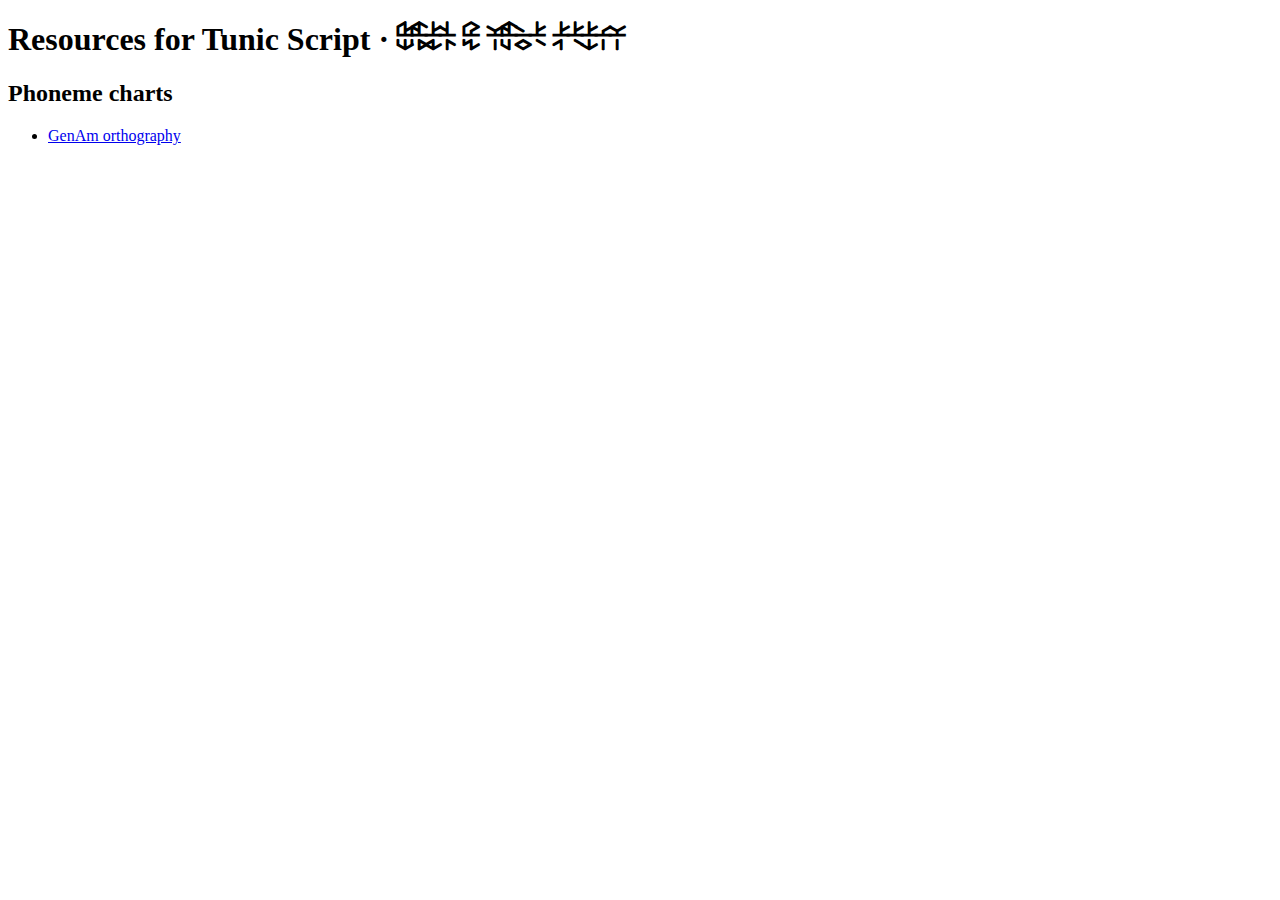
<file: index.html>
<!DOCTYPE html>
<html lang="en">

<head>
  <meta charset="utf-8">
  <title>Resources for Tunic Script</title>
  <link rel="stylesheet" href="index.css">
</head>

<body>

  <h1>Resources for Tunic Script · <span lang="en-Zzzz-US" class="tunc">󱲳󱳾󱳖󱳷󱲻󱳸󱳖 󱲹󱳷 󱲵󱲶󱳯󱳌󱳸󱳃 󱲻󱳃󱲳󱳸󱲱󱲵</span></h1>

  <h2>Phoneme charts</h2>

  <ul>
    <li><a href="phoneme_chart/GenAm.html">GenAm orthography</a></li>
  </ul>

</body>

</html>
</file>
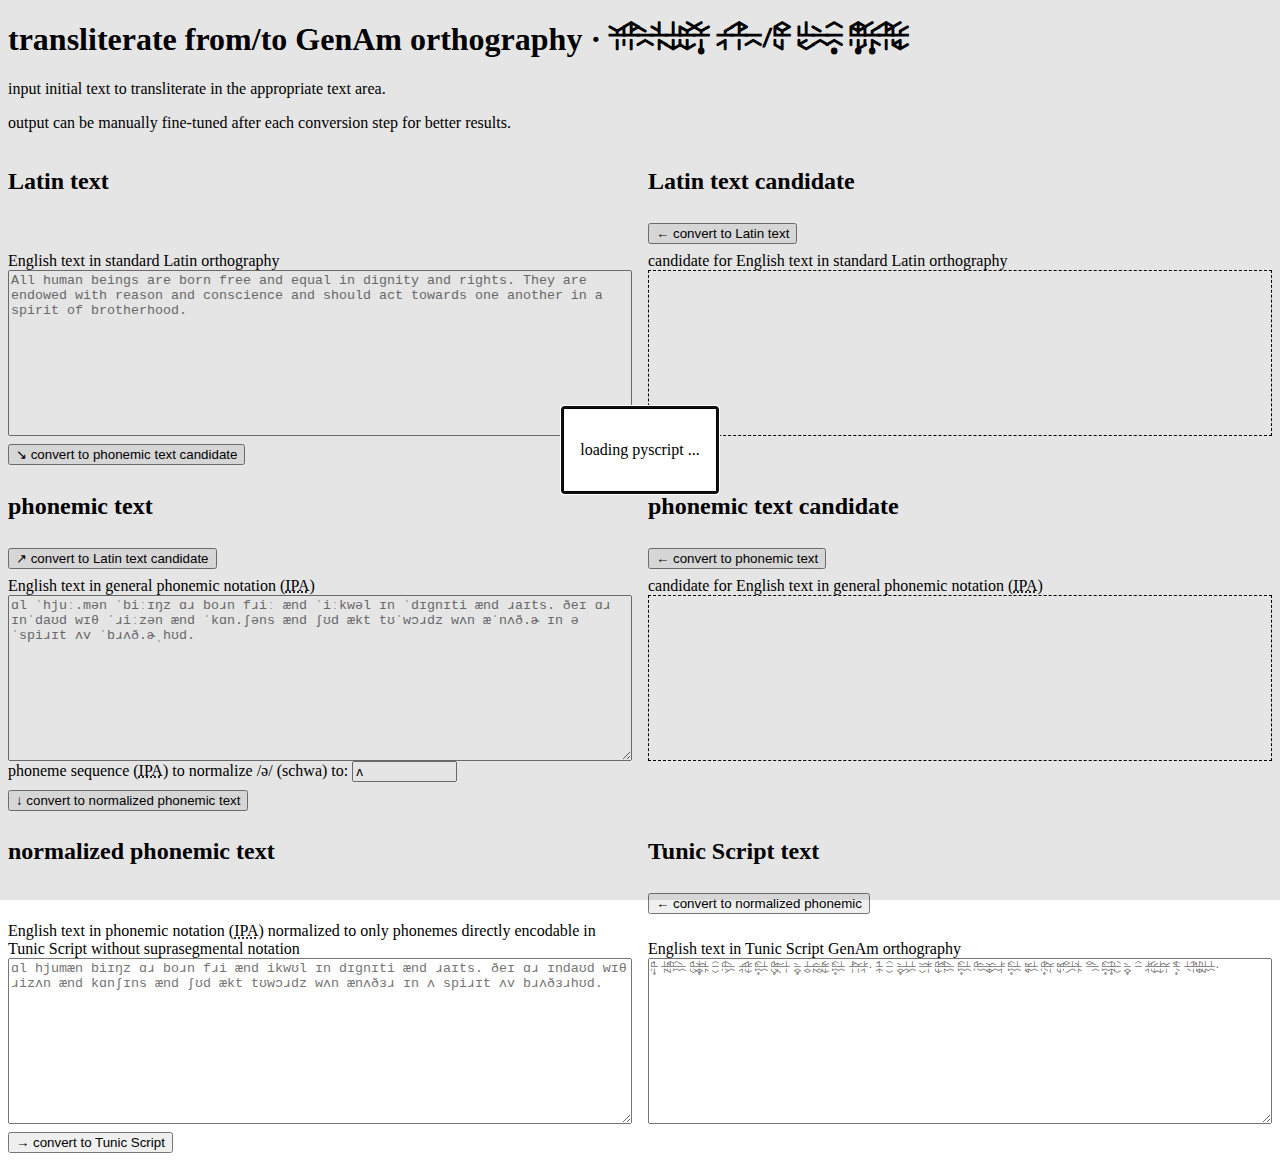
<file: transliterate/GenAm/index.html>
<!DOCTYPE html>
<html lang="en">

<head>
  <meta charset="utf-8">
  <title>transliterate from/to GenAm orthography</title>

  <link rel="stylesheet" href="index.css">

  <link rel="stylesheet" href="https://pyscript.net/releases/2024.11.1/core.css">
  <script type="module" src="https://pyscript.net/releases/2024.11.1/core.js"></script>

  <script type="module" src="loading.js"></script>
  <script type="py" src="pyscript.py" config="pyscript.json"></script>
</head>

<body>

  <dialog id="loading">
    <p id="loading-pyscript" hidden="">loading pyscript ...</p>
    <p id="loading-setup" hidden="">setting up ...</p>
  </dialog>

  <h1>transliterate from/to GenAm orthography · <span lang="en-Zzzz-US" class="tunc">󱲵󱲳󱳧󱳌󱳖󱲲󱳸󱲵󱳽󱲵󱳢̥ 󱲹󱲳󱳣󱳈/󱲵󱳯 󱲪󱳼󱳌󱳈󱳣̥ 󱲷󱳷̥󱳑󱳦̥󱲳󱳣󱲹󱳾</span></h1>

  <p>input initial text to transliterate in the appropriate text area.</p>

  <p>output can be manually fine-tuned after each conversion step for better results.</p>

  <div class="converters">

    <div>

      <h2 class="converter-heading">Latin text</h2>

      <label class="converter-description" for="text-latn">
        English text in standard Latin orthography
      </label>

      <textarea id="text-latn" class="converter-input" lang="en-US" wrap="soft" placeholder="All human beings are born free and equal in dignity and rights. They are endowed with reason and conscience and should act towards one another in a spirit of brotherhood."></textarea>

      <button id="text-latn-to-text-phon-candidate" class="converter-next" type="button">
        <span role="img" aria-hidden="true">↘</span>
        convert to phonemic text candidate
      </button>

    </div>

    <div>

      <h2 class="converter-heading">Latin text candidate</h2>

      <button id="text-latn-cadidates-to-text-latn" class="converter-prev" type="button">
        <span role="img" aria-hidden="true">←</span>
        convert to Latin text
      </button>

      <p class="converter-description">
        candidate for English text in standard Latin orthography
      </p>

      <div id="text-latn-candidate" class="converter-input candidate" lang="en-US-fonipa"></div>

    </div>

    <div>

      <h2 class="converter-heading">phonemic text</h2>

      <button id="text-phon-to-text-latn-candidate" class="converter-prev" type="button">
        <span role="img" aria-hidden="true">↗</span>
        convert to Latin text candidate
      </button>

      <label class="converter-description" for="text-phon">
        English text in general phonemic notation (<abbr title="International Phonetic Alphabet">IPA</abbr>)
      </label>

      <textarea id="text-phon" class="converter-input" lang="en-US-fonipa" wrap="soft" placeholder="ɑl ˈhjuː.mən ˈbiːɪŋz ɑɹ boɹn fɹiː ænd ˈiːkwəl ɪn ˈdɪɡnɪti ænd ɹaɪts. ðeɪ ɑɹ ɪnˈdaʊd wɪθ ˈɹiːzən ænd ˈkɑn.ʃəns ænd ʃʊd ækt tʊˈwɔɹdz wʌn æˈnʌð.ɚ ɪn ə ˈspiɹɪt ʌv ˈbɹʌð.ɚˌhʊd."></textarea>

      <div class="converter-secondary-input">

        <label for="text-phon-schwa">
          phoneme sequence (<abbr title="International Phonetic Alphabet">IPA</abbr>) to normalize <span lang="en-US-fonipa">/ə/</span> (schwa) to:
        </label>

        <input id="text-phon-schwa" lang="en-US-fonipa" type="text" value="ʌ" size="10" placeholder="ʌ">

      </div>

      <button id="text-phon-to-text-phon-normalized" class="converter-next" type="button">
        <span role="img" aria-hidden="true">↓</span>
        convert to normalized phonemic text
      </button>

    </div>

    <div>

      <h2 class="converter-heading">phonemic text candidate</h2>

      <button id="text-phon-cadidates-to-text-phon" class="converter-prev" type="button">
        <span role="img" aria-hidden="true">←</span>
        convert to phonemic text
      </button>

      <p class="converter-description">
        candidate for English text in general phonemic notation (<abbr title="International Phonetic Alphabet">IPA</abbr>)
      </p>

      <div id="text-phon-candidate" class="converter-input candidate" lang="en-US-fonipa"></div>

    </div>

    <div>

      <h2 class="converter-heading">normalized phonemic text</h2>

      <label class="converter-description" for="text-phon-normalized">
        English text in phonemic notation (<abbr title="International Phonetic Alphabet">IPA</abbr>) normalized to only phonemes directly encodable in Tunic Script without suprasegmental notation
      </label>

      <textarea id="text-phon-normalized" class="converter-input" lang="en-US-fonipa" wrap="soft" placeholder="ɑl hjumæn biɪŋz ɑɹ boɹn fɹi ænd ikwʊl ɪn dɪɡnɪti ænd ɹaɪts. ðeɪ ɑɹ ɪndaʊd wɪθ ɹizʌn ænd kɑnʃɪns ænd ʃʊd ækt tʊwɔɹdz wʌn ænʌðɜɹ ɪn ʌ spiɹɪt ʌv bɹʌðɜɹhʊd."></textarea>

      <button id="text-phon-normalized-to-text-tunc" class="converter-next" type="button">
        <span role="img" aria-hidden="true">→</span>
        convert to Tunic Script
      </button>

    </div>

    <div>

      <h2 class="converter-heading">Tunic Script text</h2>

      <button id="text-tunc-to-text-phon-normalized" class="converter-prev" type="button">
        <span role="img" aria-hidden="true">←</span>
        convert to normalized phonemic
      </button>

      <label class="converter-description" for="text-tunc">
        English text in Tunic Script GenAm orthography
      </label>

      <textarea id="text-tunc" class="converter-input tunc" lang="en-Zzzz-US" wrap="soft" placeholder="󱲲󱳦̥ 󱳒󱲶󱳯󱳈󱳧󱳌 󱳂󱳾󱳟󱳸̥󱳖 󱳻 󱳂󱳷󱳌 󱲹󱲳󱳾 󱳌󱳧̥󱳊 󱳃󱳾̥󱲥󱳬󱲲 󱳌󱳸̥ 󱳊󱳸󱳑󱳌󱳸󱲵󱳾 󱳌󱳧̥󱳊 󱲳󱳡󱲵󱲻. 󱳚󱳢 󱳻 󱳌󱳸̥󱳊󱳰󱳊 󱲥󱳸󱲷 󱲳󱳾󱳖󱳣󱳌 󱳌󱳧̥󱳊 󱳃󱳦󱳌󱳝󱳸󱳌󱲻 󱳌󱳧̥󱳊 󱳝󱳬󱳊 󱳃󱳧̥󱲵 󱲵󱳬󱲥󱳷󱳊󱳖 󱲥󱳣󱳌 󱳌󱳧̥󱳚󱳣̥󱳽 󱳌󱳸̥ 󱳣 󱲻󱲱󱳾󱲳󱳸󱲵 󱳆󱳣̥ 󱳂󱲳󱳣󱳚󱳽󱳒󱳬󱳊."></textarea>

    </div>

  </div>

</body>

</html>
</file>
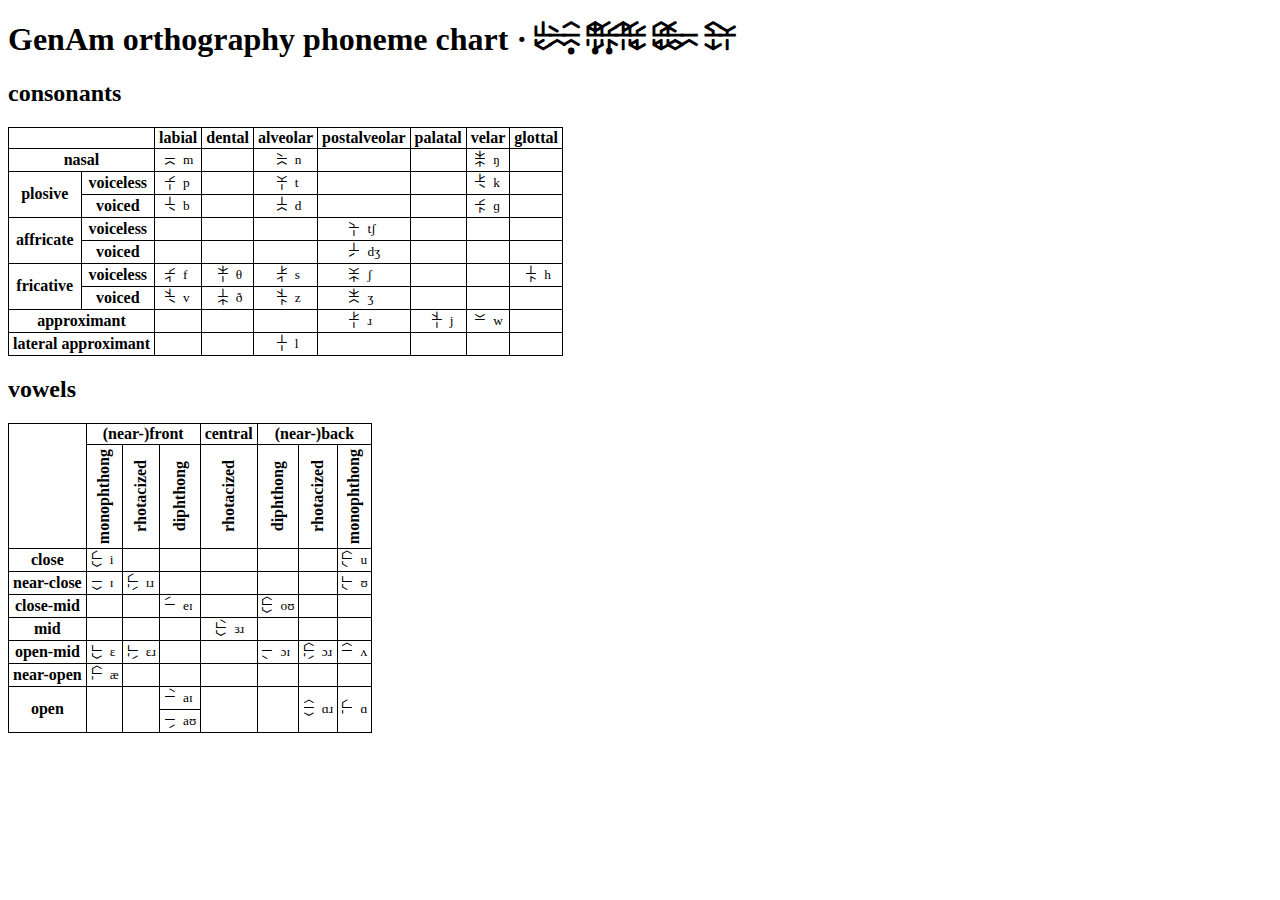
<file: phoneme_chart.html>
<!DOCTYPE html>
<html lang="en">

<head>
  <title>GenAm orthography phoneme chart</title>
  <link rel="stylesheet" href="common.css">
  <link rel="stylesheet" href="phoneme_chart.css">
</head>

<body>

  <h1>GenAm orthography phoneme chart · <span lang="en-Zzzz-US" class="tunc">󱲪󱳼󱳌󱳈󱳣̥ 󱲷󱳷̥󱳑󱳦̥󱲳󱳣󱲹󱳾 󱲹󱳿󱳌󱳾󱳈 󱲴󱳻󱲵</span></h1>

  <h2>consonants</h2>

  <table>
    <tr>
      <th colspan="2"></th>
      <th colspan="2" scope="col">labial</th>
      <th colspan="2" scope="col">dental</th>
      <th colspan="2" scope="col">alveolar</th>
      <th colspan="2" scope="col">postalveolar</th>
      <th colspan="2" scope="col">palatal</th>
      <th colspan="2" scope="col">velar</th>
      <th colspan="2" scope="col">glottal</th>
    </tr>
    <tr>
      <th colspan="2" scope="row">nasal</th>
      <td lang="en-Zzzz-US" class="tunc">󱳈</td>
      <td lang="en-US-fonipa" class="phon">m</td>
      <td colspan="2"></td>
      <td lang="en-Zzzz-US" class="tunc">󱳌</td>
      <td lang="en-US-fonipa" class="phon">n</td>
      <td colspan="2"></td>
      <td colspan="2"></td>
      <td lang="en-Zzzz-US" class="tunc">󱳟</td>
      <td lang="en-US-fonipa" class="phon">ŋ</td>
      <td colspan="2"></td>
    </tr>
    <tr>
      <th rowspan="2" scope="row">plosive</th>
      <th scope="row">voiceless</th>
      <td lang="en-Zzzz-US" class="tunc">󱲱</td>
      <td lang="en-US-fonipa" class="phon">p</td>
      <td colspan="2"></td>
      <td lang="en-Zzzz-US" class="tunc">󱲵</td>
      <td lang="en-US-fonipa" class="phon">t</td>
      <td colspan="2"></td>
      <td colspan="2"></td>
      <td lang="en-Zzzz-US" class="tunc">󱳃</td>
      <td lang="en-US-fonipa" class="phon">k</td>
      <td colspan="2"></td>
    </tr>
    <tr>
      <th scope="row">voiced</th>
      <td lang="en-Zzzz-US" class="tunc">󱳂</td>
      <td lang="en-US-fonipa" class="phon">b</td>
      <td colspan="2"></td>
      <td lang="en-Zzzz-US" class="tunc">󱳊</td>
      <td lang="en-US-fonipa" class="phon">d</td>
      <td colspan="2"></td>
      <td colspan="2"></td>
      <td lang="en-Zzzz-US" class="tunc">󱳑</td>
      <td lang="en-US-fonipa" class="phon">ɡ</td>
      <td colspan="2"></td>
    </tr>
    <tr>
      <th rowspan="2" scope="row">affricate</th>
      <th scope="row">voiceless</th>
      <td colspan="2"></td>
      <td colspan="2"></td>
      <td colspan="2"></td>
      <td lang="en-Zzzz-US" class="tunc">󱲴</td>
      <td lang="en-US-fonipa" class="phon">tʃ</td>
      <td colspan="2"></td>
      <td colspan="2"></td>
      <td colspan="2"></td>
    </tr>
    <tr>
      <th scope="row">voiced</th>
      <td colspan="2"></td>
      <td colspan="2"></td>
      <td colspan="2"></td>
      <td lang="en-Zzzz-US" class="tunc">󱲪</td>
      <td lang="en-US-fonipa" class="phon">dʒ</td>
      <td colspan="2"></td>
      <td colspan="2"></td>
      <td colspan="2"></td>
    </tr>
    <tr>
      <th rowspan="2" scope="row">fricative</th>
      <th scope="row">voiceless</th>
      <td lang="en-Zzzz-US" class="tunc">󱲹</td>
      <td lang="en-US-fonipa" class="phon">f</td>
      <td lang="en-Zzzz-US" class="tunc">󱲷</td>
      <td lang="en-US-fonipa" class="phon">θ</td>
      <td lang="en-Zzzz-US" class="tunc">󱲻</td>
      <td lang="en-US-fonipa" class="phon">s</td>
      <td lang="en-Zzzz-US" class="tunc">󱳝</td>
      <td lang="en-US-fonipa" class="phon">ʃ</td>
      <td colspan="2"></td>
      <td colspan="2"></td>
      <td lang="en-Zzzz-US" class="tunc">󱳒</td>
      <td lang="en-US-fonipa" class="phon">h</td>
    </tr>
    <tr>
      <th scope="row">voiced</th>
      <td lang="en-Zzzz-US" class="tunc">󱳆</td>
      <td lang="en-US-fonipa" class="phon">v</td>
      <td lang="en-Zzzz-US" class="tunc">󱳚</td>
      <td lang="en-US-fonipa" class="phon">ð</td>
      <td lang="en-Zzzz-US" class="tunc">󱳖</td>
      <td lang="en-US-fonipa" class="phon">z</td>
      <td lang="en-Zzzz-US" class="tunc">󱳏</td>
      <td lang="en-US-fonipa" class="phon">ʒ</td>
      <td colspan="2"></td>
      <td colspan="2"></td>
      <td colspan="2"></td>
    </tr>
    <tr>
      <th colspan="2" scope="row">approximant</th>
      <td colspan="2"></td>
      <td colspan="2"></td>
      <td colspan="2"></td>
      <td lang="en-Zzzz-US" class="tunc">󱲳</td>
      <td lang="en-US-fonipa" class="phon">ɹ</td>
      <td lang="en-Zzzz-US" class="tunc">󱲶</td>
      <td lang="en-US-fonipa" class="phon">j</td>
      <td lang="en-Zzzz-US" class="tunc">󱲥</td>
      <td lang="en-US-fonipa" class="phon">w</td>
      <td colspan="2"></td>
    </tr>
    <tr>
      <th colspan="2" scope="row">lateral approximant</th>
      <td colspan="2"></td>
      <td colspan="2"></td>
      <td lang="en-Zzzz-US" class="tunc">󱲲</td>
      <td lang="en-US-fonipa" class="phon">l</td>
      <td colspan="2"></td>
      <td colspan="2"></td>
      <td colspan="2"></td>
      <td colspan="2"></td>
    </tr>
  </table>

  <h2>vowels</h2>

  <table>
    <tr>
      <th rowspan="2"></th>
      <th colspan="6" scope="col">(near-)front</th>
      <th colspan="2" scope="col">central</th>
      <th colspan="6" scope="col">(near-)back</th>
    </tr>
    <tr class="sub">
      <th colspan="2" scope="col">monophthong</th>
      <th colspan="2" scope="col">rhotacized</th>
      <th colspan="2" scope="col">diphthong</th>
      <th colspan="2" scope="col">rhotacized</th>
      <th colspan="2" scope="col">diphthong</th>
      <th colspan="2" scope="col">rhotacized</th>
      <th colspan="2" scope="col">monophthong</th>
    </tr>
    <tr>
      <th scope="row">close</th>
      <td lang="en-Zzzz-US" class="tunc">󱳾</td>
      <td lang="en-US-fonipa" class="phon">i</td>
      <td colspan="2"></td>
      <td colspan="2"></td>
      <td colspan="2"></td>
      <td colspan="2"></td>
      <td colspan="2"></td>
      <td lang="en-Zzzz-US" class="tunc">󱳯</td>
      <td lang="en-US-fonipa" class="phon">u</td>
    </tr>
    <tr>
      <th scope="row">near-close</th>
      <td lang="en-Zzzz-US" class="tunc">󱳸</td>
      <td lang="en-US-fonipa" class="phon">ɪ</td>
      <td lang="en-Zzzz-US" class="tunc">󱳶</td>
      <td lang="en-US-fonipa" class="phon">ɪɹ</td>
      <td colspan="2"></td>
      <td colspan="2"></td>
      <td colspan="2"></td>
      <td colspan="2"></td>
      <td lang="en-Zzzz-US" class="tunc">󱳬</td>
      <td lang="en-US-fonipa" class="phon">ʊ</td>
    </tr>
    <tr>
      <th scope="row">close-mid</th>
      <td colspan="2"></td>
      <td colspan="2"></td>
      <td lang="en-Zzzz-US" class="tunc">󱳢</td>
      <td lang="en-US-fonipa" class="phon">eɪ</td>
      <td colspan="2"></td>
      <td lang="en-Zzzz-US" class="tunc">󱳿</td>
      <td lang="en-US-fonipa" class="phon">oʊ</td>
      <td colspan="2"></td>
      <td colspan="2"></td>
    </tr>
    <tr>
      <th scope="row">mid</th>
      <td colspan="2"></td>
      <td colspan="2"></td>
      <td colspan="2"></td>
      <td lang="en-Zzzz-US" class="tunc">󱳽</td>
      <td lang="en-US-fonipa" class="phon">ɜɹ</td>
      <td colspan="2"></td>
      <td colspan="2"></td>
      <td colspan="2"></td>
    </tr>
    <tr>
      <th scope="row">open-mid</th>
      <td lang="en-Zzzz-US" class="tunc">󱳼</td>
      <td lang="en-US-fonipa" class="phon">ɛ</td>
      <td lang="en-Zzzz-US" class="tunc">󱳴</td>
      <td lang="en-US-fonipa" class="phon">ɛɹ</td>
      <td colspan="2"></td>
      <td colspan="2"></td>
      <td lang="en-Zzzz-US" class="tunc">󱳨</td>
      <td lang="en-US-fonipa" class="phon">ɔɪ</td>
      <td lang="en-Zzzz-US" class="tunc">󱳷</td>
      <td lang="en-US-fonipa" class="phon">ɔɹ</td>
      <td lang="en-Zzzz-US" class="tunc">󱳣</td>
      <td lang="en-US-fonipa" class="phon">ʌ</td>
    </tr>
    <tr>
      <th scope="row">near-open</th>
      <td lang="en-Zzzz-US" class="tunc">󱳧</td>
      <td lang="en-US-fonipa" class="phon">æ</td>
      <td colspan="2"></td>
      <td colspan="2"></td>
      <td colspan="2"></td>
      <td colspan="2"></td>
      <td colspan="2"></td>
      <td colspan="2"></td>
    </tr>
    <tr>
      <th rowspan="2" scope="row">open</th>
      <td rowspan="2" colspan="2"></td>
      <td rowspan="2" colspan="2"></td>
      <td lang="en-Zzzz-US" class="tunc">󱳡</td>
      <td lang="en-US-fonipa" class="phon">aɪ</td>
      <td rowspan="2" colspan="2"></td>
      <td rowspan="2" colspan="2"></td>
      <td lang="en-Zzzz-US" class="tunc" rowspan="2">󱳻</td>
      <td lang="en-US-fonipa" class="phon" rowspan="2">ɑɹ</td>
      <td lang="en-Zzzz-US" class="tunc" rowspan="2">󱳦</td>
      <td lang="en-US-fonipa" class="phon" rowspan="2">ɑ</td>
    </tr>
    <tr>
      <td lang="en-Zzzz-US" class="tunc">󱳰</td>
      <td lang="en-US-fonipa" class="phon">aʊ</td>
    </tr>
  </table>

</body>

</html>
</file>
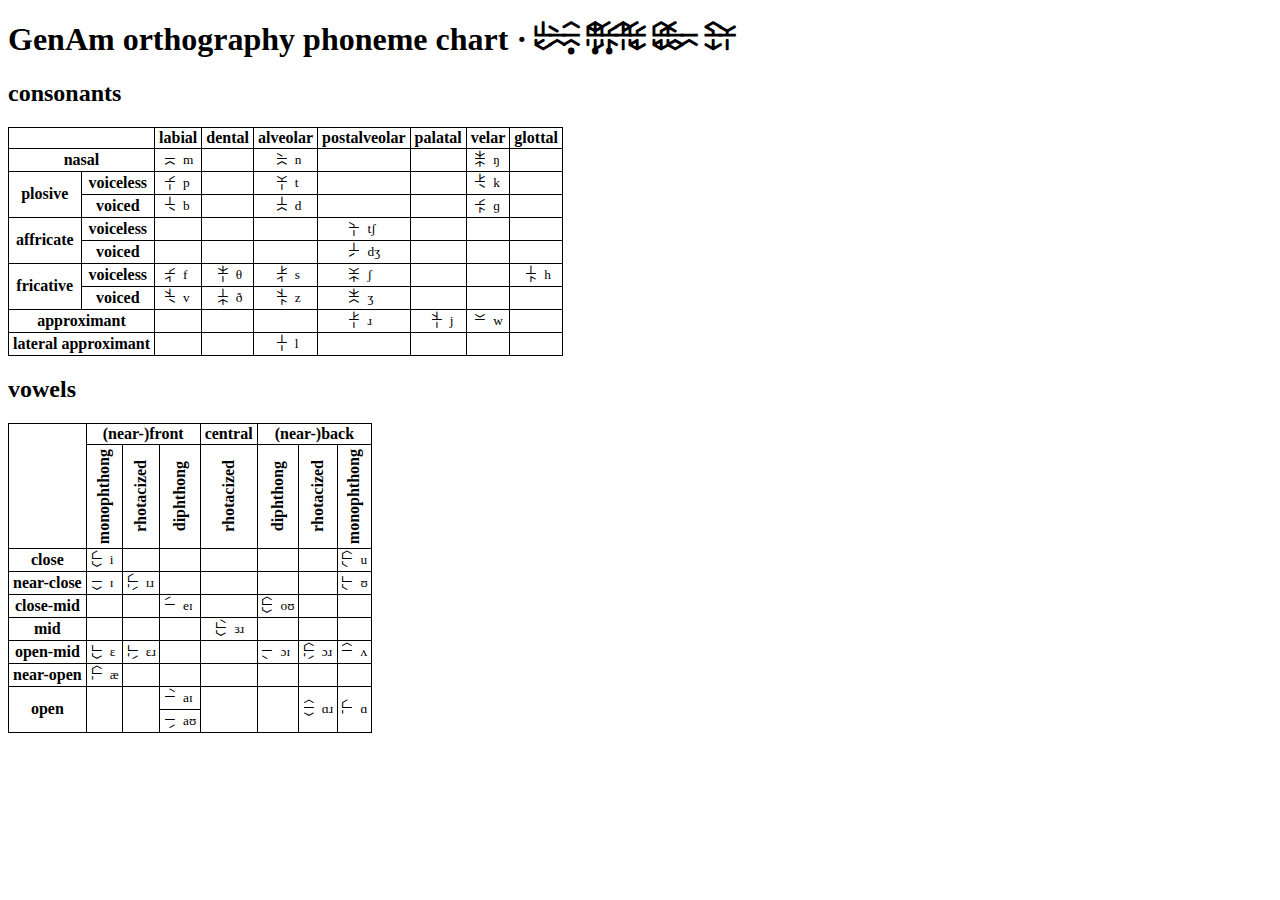
<file: phoneme_chart/GenAm.html>
<!DOCTYPE html>
<html lang="en">

<head>
  <meta charset="utf-8">
  <title>GenAm orthography phoneme chart</title>
  <link rel="stylesheet" href="GenAm.css">
</head>

<body>

  <h1>GenAm orthography phoneme chart · <span lang="en-Zzzz-US" class="tunc">󱲪󱳼󱳌󱳈󱳣̥ 󱲷󱳷̥󱳑󱳦̥󱲳󱳣󱲹󱳾 󱲹󱳿󱳌󱳾󱳈 󱲴󱳻󱲵</span></h1>

  <h2>consonants</h2>

  <table>
    <tr>
      <th colspan="2"></th>
      <th colspan="2" scope="col">labial</th>
      <th colspan="2" scope="col">dental</th>
      <th colspan="2" scope="col">alveolar</th>
      <th colspan="2" scope="col">postalveolar</th>
      <th colspan="2" scope="col">palatal</th>
      <th colspan="2" scope="col">velar</th>
      <th colspan="2" scope="col">glottal</th>
    </tr>
    <tr>
      <th colspan="2" scope="row">nasal</th>
      <td lang="en-Zzzz-US" class="tunc">󱳈</td>
      <td lang="en-US-fonipa" class="phon">m</td>
      <td colspan="2"></td>
      <td lang="en-Zzzz-US" class="tunc">󱳌</td>
      <td lang="en-US-fonipa" class="phon">n</td>
      <td colspan="2"></td>
      <td colspan="2"></td>
      <td lang="en-Zzzz-US" class="tunc">󱳟</td>
      <td lang="en-US-fonipa" class="phon">ŋ</td>
      <td colspan="2"></td>
    </tr>
    <tr>
      <th rowspan="2" scope="row">plosive</th>
      <th scope="row">voiceless</th>
      <td lang="en-Zzzz-US" class="tunc">󱲱</td>
      <td lang="en-US-fonipa" class="phon">p</td>
      <td colspan="2"></td>
      <td lang="en-Zzzz-US" class="tunc">󱲵</td>
      <td lang="en-US-fonipa" class="phon">t</td>
      <td colspan="2"></td>
      <td colspan="2"></td>
      <td lang="en-Zzzz-US" class="tunc">󱳃</td>
      <td lang="en-US-fonipa" class="phon">k</td>
      <td colspan="2"></td>
    </tr>
    <tr>
      <th scope="row">voiced</th>
      <td lang="en-Zzzz-US" class="tunc">󱳂</td>
      <td lang="en-US-fonipa" class="phon">b</td>
      <td colspan="2"></td>
      <td lang="en-Zzzz-US" class="tunc">󱳊</td>
      <td lang="en-US-fonipa" class="phon">d</td>
      <td colspan="2"></td>
      <td colspan="2"></td>
      <td lang="en-Zzzz-US" class="tunc">󱳑</td>
      <td lang="en-US-fonipa" class="phon">ɡ</td>
      <td colspan="2"></td>
    </tr>
    <tr>
      <th rowspan="2" scope="row">affricate</th>
      <th scope="row">voiceless</th>
      <td colspan="2"></td>
      <td colspan="2"></td>
      <td colspan="2"></td>
      <td lang="en-Zzzz-US" class="tunc">󱲴</td>
      <td lang="en-US-fonipa" class="phon">tʃ</td>
      <td colspan="2"></td>
      <td colspan="2"></td>
      <td colspan="2"></td>
    </tr>
    <tr>
      <th scope="row">voiced</th>
      <td colspan="2"></td>
      <td colspan="2"></td>
      <td colspan="2"></td>
      <td lang="en-Zzzz-US" class="tunc">󱲪</td>
      <td lang="en-US-fonipa" class="phon">dʒ</td>
      <td colspan="2"></td>
      <td colspan="2"></td>
      <td colspan="2"></td>
    </tr>
    <tr>
      <th rowspan="2" scope="row">fricative</th>
      <th scope="row">voiceless</th>
      <td lang="en-Zzzz-US" class="tunc">󱲹</td>
      <td lang="en-US-fonipa" class="phon">f</td>
      <td lang="en-Zzzz-US" class="tunc">󱲷</td>
      <td lang="en-US-fonipa" class="phon">θ</td>
      <td lang="en-Zzzz-US" class="tunc">󱲻</td>
      <td lang="en-US-fonipa" class="phon">s</td>
      <td lang="en-Zzzz-US" class="tunc">󱳝</td>
      <td lang="en-US-fonipa" class="phon">ʃ</td>
      <td colspan="2"></td>
      <td colspan="2"></td>
      <td lang="en-Zzzz-US" class="tunc">󱳒</td>
      <td lang="en-US-fonipa" class="phon">h</td>
    </tr>
    <tr>
      <th scope="row">voiced</th>
      <td lang="en-Zzzz-US" class="tunc">󱳆</td>
      <td lang="en-US-fonipa" class="phon">v</td>
      <td lang="en-Zzzz-US" class="tunc">󱳚</td>
      <td lang="en-US-fonipa" class="phon">ð</td>
      <td lang="en-Zzzz-US" class="tunc">󱳖</td>
      <td lang="en-US-fonipa" class="phon">z</td>
      <td lang="en-Zzzz-US" class="tunc">󱳏</td>
      <td lang="en-US-fonipa" class="phon">ʒ</td>
      <td colspan="2"></td>
      <td colspan="2"></td>
      <td colspan="2"></td>
    </tr>
    <tr>
      <th colspan="2" scope="row">approximant</th>
      <td colspan="2"></td>
      <td colspan="2"></td>
      <td colspan="2"></td>
      <td lang="en-Zzzz-US" class="tunc">󱲳</td>
      <td lang="en-US-fonipa" class="phon">ɹ</td>
      <td lang="en-Zzzz-US" class="tunc">󱲶</td>
      <td lang="en-US-fonipa" class="phon">j</td>
      <td lang="en-Zzzz-US" class="tunc">󱲥</td>
      <td lang="en-US-fonipa" class="phon">w</td>
      <td colspan="2"></td>
    </tr>
    <tr>
      <th colspan="2" scope="row">lateral approximant</th>
      <td colspan="2"></td>
      <td colspan="2"></td>
      <td lang="en-Zzzz-US" class="tunc">󱲲</td>
      <td lang="en-US-fonipa" class="phon">l</td>
      <td colspan="2"></td>
      <td colspan="2"></td>
      <td colspan="2"></td>
      <td colspan="2"></td>
    </tr>
  </table>

  <h2>vowels</h2>

  <table>
    <tr>
      <th rowspan="2"></th>
      <th colspan="6" scope="col">(near-)front</th>
      <th colspan="2" scope="col">central</th>
      <th colspan="6" scope="col">(near-)back</th>
    </tr>
    <tr class="sub">
      <th colspan="2" scope="col">monophthong</th>
      <th colspan="2" scope="col">rhotacized</th>
      <th colspan="2" scope="col">diphthong</th>
      <th colspan="2" scope="col">rhotacized</th>
      <th colspan="2" scope="col">diphthong</th>
      <th colspan="2" scope="col">rhotacized</th>
      <th colspan="2" scope="col">monophthong</th>
    </tr>
    <tr>
      <th scope="row">close</th>
      <td lang="en-Zzzz-US" class="tunc">󱳾</td>
      <td lang="en-US-fonipa" class="phon">i</td>
      <td colspan="2"></td>
      <td colspan="2"></td>
      <td colspan="2"></td>
      <td colspan="2"></td>
      <td colspan="2"></td>
      <td lang="en-Zzzz-US" class="tunc">󱳯</td>
      <td lang="en-US-fonipa" class="phon">u</td>
    </tr>
    <tr>
      <th scope="row">near-close</th>
      <td lang="en-Zzzz-US" class="tunc">󱳸</td>
      <td lang="en-US-fonipa" class="phon">ɪ</td>
      <td lang="en-Zzzz-US" class="tunc">󱳶</td>
      <td lang="en-US-fonipa" class="phon">ɪɹ</td>
      <td colspan="2"></td>
      <td colspan="2"></td>
      <td colspan="2"></td>
      <td colspan="2"></td>
      <td lang="en-Zzzz-US" class="tunc">󱳬</td>
      <td lang="en-US-fonipa" class="phon">ʊ</td>
    </tr>
    <tr>
      <th scope="row">close-mid</th>
      <td colspan="2"></td>
      <td colspan="2"></td>
      <td lang="en-Zzzz-US" class="tunc">󱳢</td>
      <td lang="en-US-fonipa" class="phon">eɪ</td>
      <td colspan="2"></td>
      <td lang="en-Zzzz-US" class="tunc">󱳿</td>
      <td lang="en-US-fonipa" class="phon">oʊ</td>
      <td colspan="2"></td>
      <td colspan="2"></td>
    </tr>
    <tr>
      <th scope="row">mid</th>
      <td colspan="2"></td>
      <td colspan="2"></td>
      <td colspan="2"></td>
      <td lang="en-Zzzz-US" class="tunc">󱳽</td>
      <td lang="en-US-fonipa" class="phon">ɜɹ</td>
      <td colspan="2"></td>
      <td colspan="2"></td>
      <td colspan="2"></td>
    </tr>
    <tr>
      <th scope="row">open-mid</th>
      <td lang="en-Zzzz-US" class="tunc">󱳼</td>
      <td lang="en-US-fonipa" class="phon">ɛ</td>
      <td lang="en-Zzzz-US" class="tunc">󱳴</td>
      <td lang="en-US-fonipa" class="phon">ɛɹ</td>
      <td colspan="2"></td>
      <td colspan="2"></td>
      <td lang="en-Zzzz-US" class="tunc">󱳨</td>
      <td lang="en-US-fonipa" class="phon">ɔɪ</td>
      <td lang="en-Zzzz-US" class="tunc">󱳷</td>
      <td lang="en-US-fonipa" class="phon">ɔɹ</td>
      <td lang="en-Zzzz-US" class="tunc">󱳣</td>
      <td lang="en-US-fonipa" class="phon">ʌ</td>
    </tr>
    <tr>
      <th scope="row">near-open</th>
      <td lang="en-Zzzz-US" class="tunc">󱳧</td>
      <td lang="en-US-fonipa" class="phon">æ</td>
      <td colspan="2"></td>
      <td colspan="2"></td>
      <td colspan="2"></td>
      <td colspan="2"></td>
      <td colspan="2"></td>
      <td colspan="2"></td>
    </tr>
    <tr>
      <th rowspan="2" scope="row">open</th>
      <td rowspan="2" colspan="2"></td>
      <td rowspan="2" colspan="2"></td>
      <td lang="en-Zzzz-US" class="tunc">󱳡</td>
      <td lang="en-US-fonipa" class="phon">aɪ</td>
      <td rowspan="2" colspan="2"></td>
      <td rowspan="2" colspan="2"></td>
      <td lang="en-Zzzz-US" class="tunc" rowspan="2">󱳻</td>
      <td lang="en-US-fonipa" class="phon" rowspan="2">ɑɹ</td>
      <td lang="en-Zzzz-US" class="tunc" rowspan="2">󱳦</td>
      <td lang="en-US-fonipa" class="phon" rowspan="2">ɑ</td>
    </tr>
    <tr>
      <td lang="en-Zzzz-US" class="tunc">󱳰</td>
      <td lang="en-US-fonipa" class="phon">aʊ</td>
    </tr>
  </table>

</body>

</html>
</file>
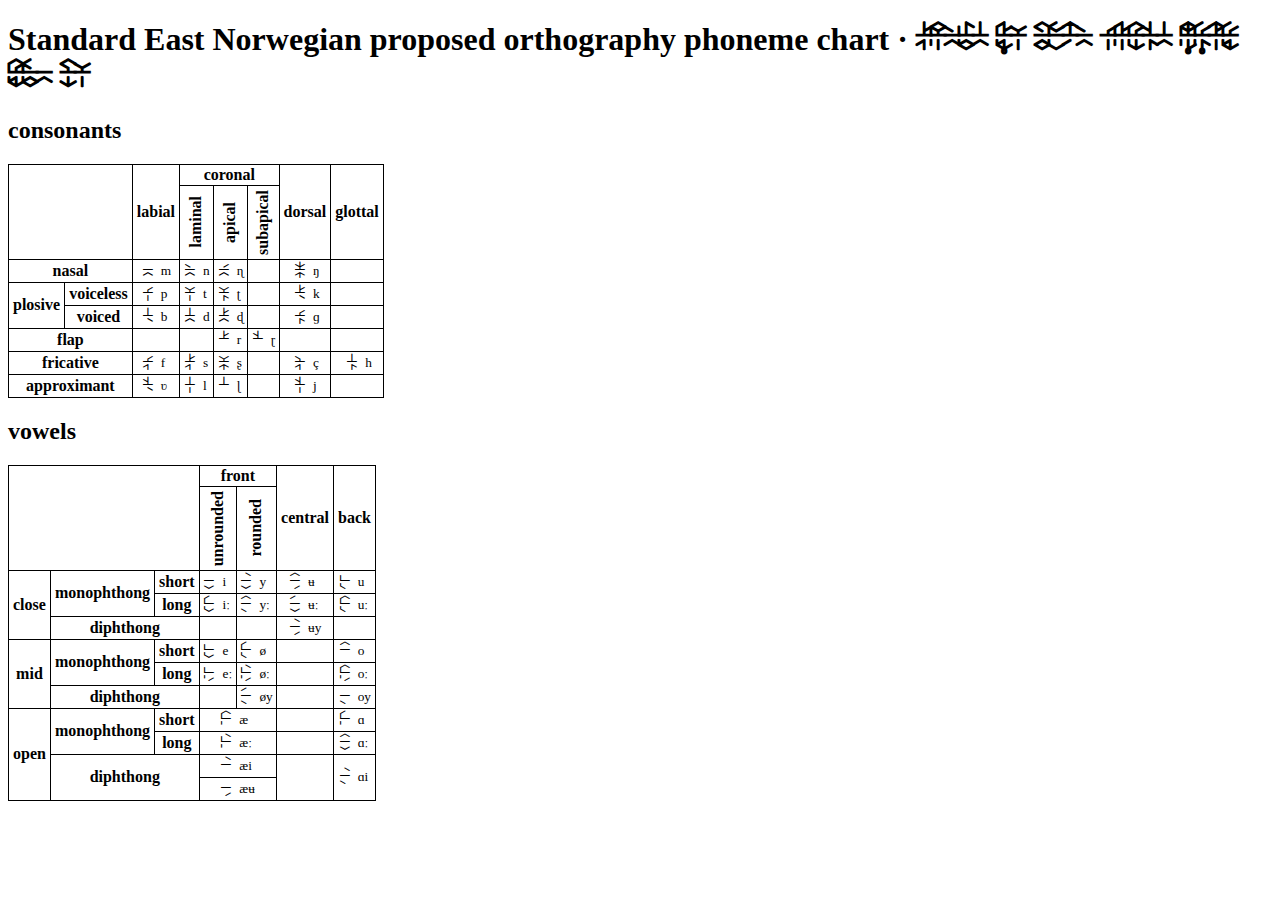
<file: phoneme_chart/Standard_East_Norwegian.html>
<!DOCTYPE html>
<html lang="en">

<head>
  <meta charset="utf-8">
  <title>Standard East Norwegian proposed orthography phoneme chart</title>
  <link rel="stylesheet" href="Standard_East_Norwegian.css">
</head>

<body>

  <h1>Standard East Norwegian proposed orthography phoneme chart · <span lang="en-Zzzz-US" class="tunc">󱲻󱲵󱳧󱳌󱳊󱳽󱳊 󱲻󱳾̥󱲵 󱳌󱳻󱲥󱳾󱲪󱳣󱳌 󱲱󱲳󱳦󱲱󱳿󱳖󱳊 󱲷󱳷̥󱳑󱳦̥󱲳󱳣󱲹󱳾 󱲹󱳿󱳌󱳾󱳈 󱲴󱳻󱲵</span></h1>

  <h2>consonants</h2>

  <table>
    <tr>
      <th rowspan="2" colspan="2"></th>
      <th rowspan="2" colspan="2" scope="col">labial</th>
      <th colspan="6" scope="col">coronal</th>
      <th rowspan="2" colspan="2" scope="col">dorsal</th>
      <th rowspan="2" colspan="2" scope="col">glottal</th>
    </tr>
    <tr class="sub">
      <th colspan="2" scope="col">laminal</th>
      <th colspan="2" scope="col">apical</th>
      <th colspan="2" scope="col">subapical</th>
    </tr>
    <tr>
      <th colspan="2" scope="row">nasal</th>
      <td lang="nb-Zzzz" class="tunc">󱳈</td>
      <td lang="nb-fonipa" class="phon">m</td>
      <td lang="nb-Zzzz" class="tunc">󱳌</td>
      <td lang="nb-fonipa" class="phon">n</td>
      <td lang="nb-Zzzz" class="tunc">󱳉</td>
      <td lang="nb-fonipa" class="phon">ɳ</td>
      <td colspan="2"></td>
      <td lang="nb-Zzzz" class="tunc">󱳟</td>
      <td lang="nb-fonipa" class="phon">ŋ</td>
      <td colspan="2"></td>
    </tr>
    <tr>
      <th rowspan="2" scope="row">plosive</th>
      <th scope="row">voiceless</th>
      <td lang="nb-Zzzz" class="tunc">󱲱</td>
      <td lang="nb-fonipa" class="phon">p</td>
      <td lang="nb-Zzzz" class="tunc">󱲵</td>
      <td lang="nb-fonipa" class="phon">t</td>
      <td lang="nb-Zzzz" class="tunc">󱳕</td>
      <td lang="nb-fonipa" class="phon">ʈ</td>
      <td colspan="2"></td>
      <td lang="nb-Zzzz" class="tunc">󱳃</td>
      <td lang="nb-fonipa" class="phon">k</td>
      <td colspan="2"></td>
    </tr>
    <tr>
      <th scope="row">voiced</th>
      <td lang="nb-Zzzz" class="tunc">󱳂</td>
      <td lang="nb-fonipa" class="phon">b</td>
      <td lang="nb-Zzzz" class="tunc">󱳊</td>
      <td lang="nb-fonipa" class="phon">d</td>
      <td lang="nb-Zzzz" class="tunc">󱳋</td>
      <td lang="nb-fonipa" class="phon">ɖ</td>
      <td colspan="2"></td>
      <td lang="nb-Zzzz" class="tunc">󱳑</td>
      <td lang="nb-fonipa" class="phon">ɡ</td>
      <td colspan="2"></td>
    </tr>
    <tr>
      <th colspan="2" scope="row">flap</th>
      <td colspan="2"></td>
      <td colspan="2"></td>
      <td lang="nb-Zzzz" class="tunc">󱲣</td>
      <td lang="nb-fonipa" class="phon">r</td>
      <td lang="nb-Zzzz" class="tunc">󱲦</td>
      <td lang="nb-fonipa" class="phon">ɽ</td>
      <td colspan="2"></td>
      <td colspan="2"></td>
    </tr>
    <tr>
      <th colspan="2" scope="row">fricative</th>
      <td lang="nb-Zzzz" class="tunc">󱲹</td>
      <td lang="nb-fonipa" class="phon">f</td>
      <td lang="nb-Zzzz" class="tunc">󱲻</td>
      <td lang="nb-fonipa" class="phon">s</td>
      <td lang="nb-Zzzz" class="tunc">󱳝</td>
      <td lang="nb-fonipa" class="phon">ʂ</td>
      <td colspan="2"></td>
      <td lang="nb-Zzzz" class="tunc">󱲼</td>
      <td lang="nb-fonipa" class="phon">ç</td>
      <td lang="nb-Zzzz" class="tunc">󱳒</td>
      <td lang="nb-fonipa" class="phon">h</td>
    </tr>
    <tr>
      <th colspan="2" scope="row">approximant</th>
      <td lang="nb-Zzzz" class="tunc">󱳆</td>
      <td lang="nb-fonipa" class="phon">ʋ</td>
      <td lang="nb-Zzzz" class="tunc">󱲲</td>
      <td lang="nb-fonipa" class="phon">l</td>
      <td lang="nb-Zzzz" class="tunc">󱲢</td>
      <td lang="nb-fonipa" class="phon">ɭ</td>
      <td colspan="2"></td>
      <td lang="nb-Zzzz" class="tunc">󱲶</td>
      <td lang="nb-fonipa" class="phon">j</td>
      <td colspan="2"></td>
    </tr>
  </table>

  <h2>vowels</h2>

  <table>
    <tr>
      <th rowspan="2" colspan="3"></th>
      <th colspan="4" scope="col">front</th>
      <th rowspan="2" colspan="2" scope="col">central</th>
      <th rowspan="2" colspan="2" scope="col">back</th>
    </tr>
    <tr class="sub">
      <th colspan="2" scope="col">unrounded</th>
      <th colspan="2" scope="col">rounded</th>
    </tr>
    <tr>
      <th rowspan="3" scope="row">close</th>
      <th rowspan="2" scope="row">monophthong</th>
      <th scope="row">short</th>
      <td lang="nb-Zzzz" class="tunc">󱳸</td>
      <td lang="nb-fonipa" class="phon">i</td>
      <td lang="nb-Zzzz" class="tunc">󱳹</td>
      <td lang="nb-fonipa" class="phon">y</td>
      <td lang="nb-Zzzz" class="tunc">󱳳</td>
      <td lang="nb-fonipa" class="phon">ʉ</td>
      <td lang="nb-Zzzz" class="tunc">󱳬</td>
      <td lang="nb-fonipa" class="phon">u</td>
    </tr>
    <tr>
      <th scope="row">long</th>
      <td lang="nb-Zzzz" class="tunc">󱳾</td>
      <td lang="nb-fonipa" class="phon">iː</td>
      <td lang="nb-Zzzz" class="tunc">󱳫</td>
      <td lang="nb-fonipa" class="phon">yː</td>
      <td lang="nb-Zzzz" class="tunc">󱳺</td>
      <td lang="nb-fonipa" class="phon">ʉː</td>
      <td lang="nb-Zzzz" class="tunc">󱳯</td>
      <td lang="nb-fonipa" class="phon">uː</td>
    </tr>
    <tr>
      <th colspan="2" scope="row">diphthong</th>
      <td colspan="2"></td>
      <td colspan="2"></td>
      <td lang="nb-Zzzz" class="tunc">󱳱</td>
      <td lang="nb-fonipa" class="phon">ʉy</td>
      <td colspan="2"></td>
    </tr>
    <tr>
      <th rowspan="3" scope="row">mid</th>
      <th rowspan="2" scope="row">monophthong</th>
      <th scope="row">short</th>
      <td lang="nb-Zzzz" class="tunc">󱳼</td>
      <td lang="nb-fonipa" class="phon">e</td>
      <td lang="nb-Zzzz" class="tunc">󱳮</td>
      <td lang="nb-fonipa" class="phon">ø</td>
      <td colspan="2"></td>
      <td lang="nb-Zzzz" class="tunc">󱳣</td>
      <td lang="nb-fonipa" class="phon">o</td>
    </tr>
    <tr>
      <th scope="row">long</th>
      <td lang="nb-Zzzz" class="tunc">󱳴</td>
      <td lang="nb-fonipa" class="phon">eː</td>
      <td lang="nb-Zzzz" class="tunc">󱳵</td>
      <td lang="nb-fonipa" class="phon">øː</td>
      <td colspan="2"></td>
      <td lang="nb-Zzzz" class="tunc">󱳷</td>
      <td lang="nb-fonipa" class="phon">oː</td>
    </tr>
    <tr>
      <th colspan="2" scope="row">diphthong</th>
      <td colspan="2"></td>
      <td lang="nb-Zzzz" class="tunc">󱳪</td>
      <td lang="nb-fonipa" class="phon">øy</td>
      <td colspan="2"></td>
      <td lang="nb-Zzzz" class="tunc">󱳨</td>
      <td lang="nb-fonipa" class="phon">oy</td>
    </tr>
    <tr>
      <th rowspan="4" scope="row">open</th>
      <th rowspan="2" scope="row">monophthong</th>
      <th scope="row">short</th>
      <td lang="nb-Zzzz" class="tunc" colspan="2">󱳧</td>
      <td lang="nb-fonipa" class="phon" colspan="2">æ</td>
      <td colspan="2"></td>
      <td lang="nb-Zzzz" class="tunc">󱳦</td>
      <td lang="nb-fonipa" class="phon">ɑ</td>
    </tr>
    <tr>
      <th scope="row">long</th>
      <td lang="nb-Zzzz" class="tunc" colspan="2">󱳥</td>
      <td lang="nb-fonipa" class="phon" colspan="2">æː</td>
      <td colspan="2"></td>
      <td lang="nb-Zzzz" class="tunc">󱳻</td>
      <td lang="nb-fonipa" class="phon">ɑː</td>
    </tr>
    <tr>
      <th rowspan="2" colspan="2" scope="row">diphthong</th>
      <td lang="nb-Zzzz" class="tunc" colspan="2">󱳡</td>
      <td lang="nb-fonipa" class="phon" colspan="2">æi</td>
      <td rowspan="2" colspan="2"></td>
      <td rowspan="2" lang="nb-Zzzz" class="tunc">󱳩</td>
      <td rowspan="2" lang="nb-fonipa" class="phon">ɑi</td>
    </tr>
    <tr>
      <td lang="nb-Zzzz" class="tunc" colspan="2">󱳰</td>
      <td lang="nb-fonipa" class="phon" colspan="2">æʉ</td>
    </tr>
  </table>

</body>

</html>
</file>
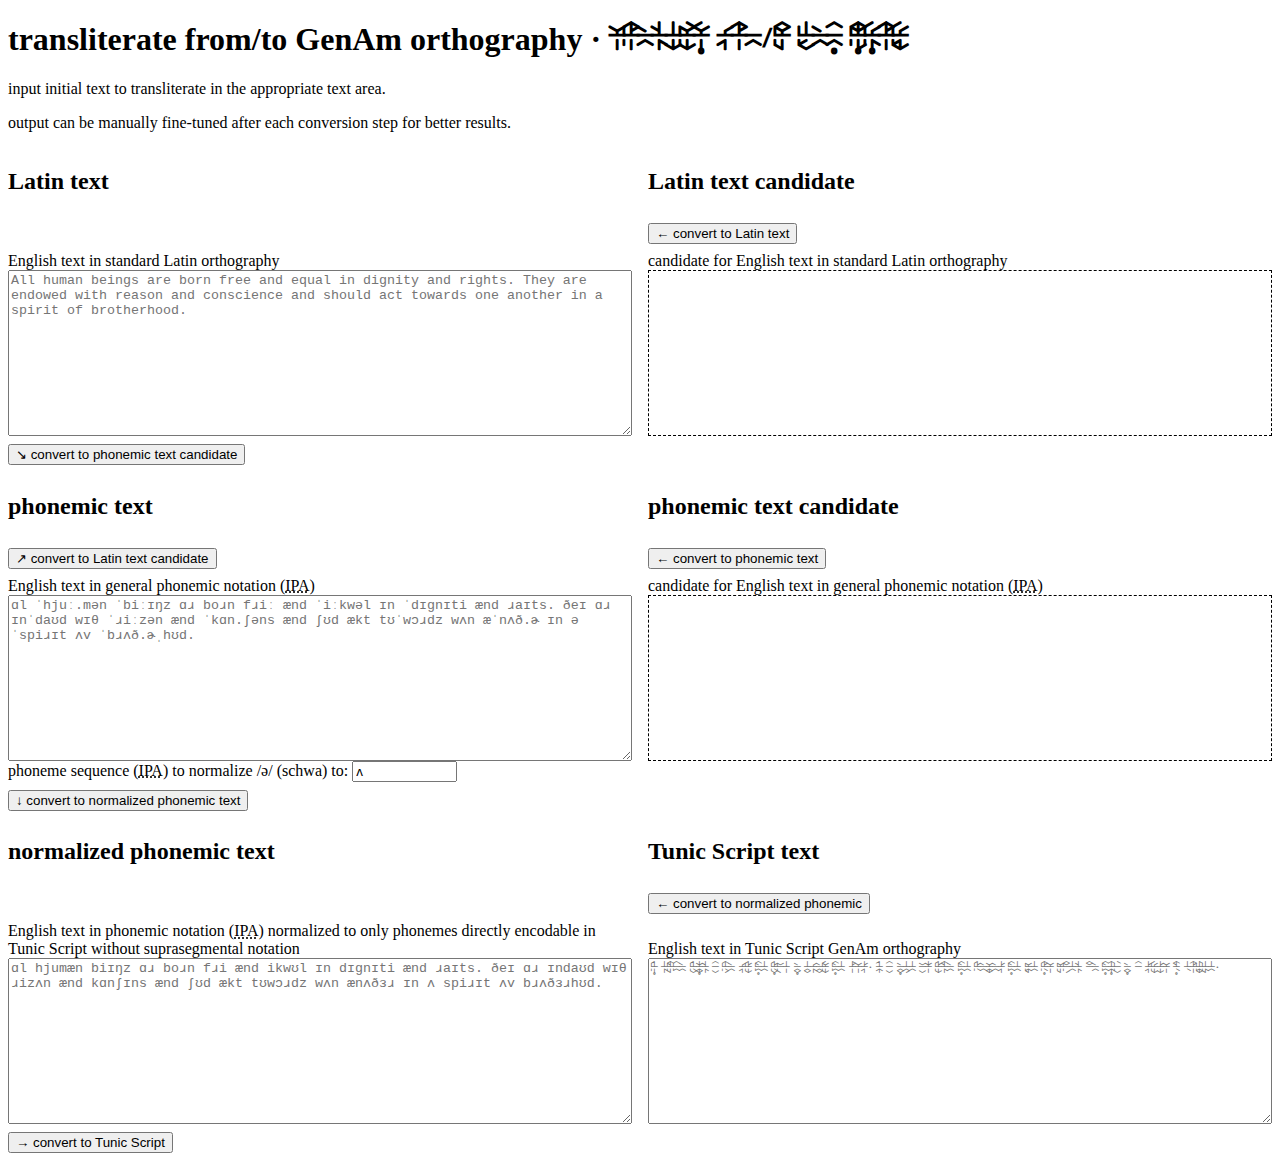
<file: transliterate/GenAm.html>
<!DOCTYPE html>
<html lang="en">

<head>
  <meta charset="utf-8">
  <title>transliterate from/to GenAm orthography</title>

  <link rel="stylesheet" href="GenAm.css">
</head>

<body>

  <h1>transliterate from/to GenAm orthography · <span lang="en-Zzzz-US" class="tunc">󱲵󱲳󱳧󱳌󱳖󱲲󱳸󱲵󱳽󱲵󱳢̥ 󱲹󱲳󱳣󱳈/󱲵󱳯 󱲪󱳼󱳌󱳈󱳣̥ 󱲷󱳷̥󱳑󱳦̥󱲳󱳣󱲹󱳾</span></h1>

  <p>input initial text to transliterate in the appropriate text area.</p>

  <p>output can be manually fine-tuned after each conversion step for better results.</p>

  <div class="converters">

    <div>

      <h2 class="converter-heading">Latin text</h2>

      <label class="converter-description" for="text-latn">
        English text in standard Latin orthography
      </label>

      <textarea id="text-latn" class="converter-input" lang="en-US" wrap="soft" placeholder="All human beings are born free and equal in dignity and rights. They are endowed with reason and conscience and should act towards one another in a spirit of brotherhood."></textarea>

      <button id="text-latn-to-text-phon-candidate" class="converter-next" type="button">
        <span role="img" aria-hidden="true">↘</span>
        convert to phonemic text candidate
      </button>

    </div>

    <div>

      <h2 class="converter-heading">Latin text candidate</h2>

      <button id="text-latn-cadidates-to-text-latn" class="converter-prev" type="button">
        <span role="img" aria-hidden="true">←</span>
        convert to Latin text
      </button>

      <p class="converter-description">
        candidate for English text in standard Latin orthography
      </p>

      <div id="text-latn-candidate" class="converter-input candidate" lang="en-US-fonipa"></div>

    </div>

    <div>

      <h2 class="converter-heading">phonemic text</h2>

      <button id="text-phon-to-text-latn-candidate" class="converter-prev" type="button">
        <span role="img" aria-hidden="true">↗</span>
        convert to Latin text candidate
      </button>

      <label class="converter-description" for="text-phon">
        English text in general phonemic notation (<abbr title="International Phonetic Alphabet">IPA</abbr>)
      </label>

      <textarea id="text-phon" class="converter-input" lang="en-US-fonipa" wrap="soft" placeholder="ɑl ˈhjuː.mən ˈbiːɪŋz ɑɹ boɹn fɹiː ænd ˈiːkwəl ɪn ˈdɪɡnɪti ænd ɹaɪts. ðeɪ ɑɹ ɪnˈdaʊd wɪθ ˈɹiːzən ænd ˈkɑn.ʃəns ænd ʃʊd ækt tʊˈwɔɹdz wʌn æˈnʌð.ɚ ɪn ə ˈspiɹɪt ʌv ˈbɹʌð.ɚˌhʊd."></textarea>

      <div class="converter-secondary-input">

        <label for="text-phon-schwa">
          phoneme sequence (<abbr title="International Phonetic Alphabet">IPA</abbr>) to normalize <span lang="en-US-fonipa">/ə/</span> (schwa) to:
        </label>

        <input id="text-phon-schwa" lang="en-US-fonipa" type="text" value="ʌ" size="10" placeholder="ʌ">

      </div>

      <button id="text-phon-to-text-phon-normalized" class="converter-next" type="button">
        <span role="img" aria-hidden="true">↓</span>
        convert to normalized phonemic text
      </button>

    </div>

    <div>

      <h2 class="converter-heading">phonemic text candidate</h2>

      <button id="text-phon-cadidates-to-text-phon" class="converter-prev" type="button">
        <span role="img" aria-hidden="true">←</span>
        convert to phonemic text
      </button>

      <p class="converter-description">
        candidate for English text in general phonemic notation (<abbr title="International Phonetic Alphabet">IPA</abbr>)
      </p>

      <div id="text-phon-candidate" class="converter-input candidate" lang="en-US-fonipa"></div>

    </div>

    <div>

      <h2 class="converter-heading">normalized phonemic text</h2>

      <label class="converter-description" for="text-phon-normalized">
        English text in phonemic notation (<abbr title="International Phonetic Alphabet">IPA</abbr>) normalized to only phonemes directly encodable in Tunic Script without suprasegmental notation
      </label>

      <textarea id="text-phon-normalized" class="converter-input" lang="en-US-fonipa" wrap="soft" placeholder="ɑl hjumæn biɪŋz ɑɹ boɹn fɹi ænd ikwʊl ɪn dɪɡnɪti ænd ɹaɪts. ðeɪ ɑɹ ɪndaʊd wɪθ ɹizʌn ænd kɑnʃɪns ænd ʃʊd ækt tʊwɔɹdz wʌn ænʌðɜɹ ɪn ʌ spiɹɪt ʌv bɹʌðɜɹhʊd."></textarea>

      <button id="text-phon-normalized-to-text-tunc" class="converter-next" type="button">
        <span role="img" aria-hidden="true">→</span>
        convert to Tunic Script
      </button>

    </div>

    <div>

      <h2 class="converter-heading">Tunic Script text</h2>

      <button id="text-tunc-to-text-phon-normalized" class="converter-prev" type="button">
        <span role="img" aria-hidden="true">←</span>
        convert to normalized phonemic
      </button>

      <label class="converter-description" for="text-tunc">
        English text in Tunic Script GenAm orthography
      </label>

      <textarea id="text-tunc" class="converter-input tunc" lang="en-Zzzz-US" wrap="soft" placeholder="󱲲󱳦̥ 󱳒󱲶󱳯󱳈󱳧󱳌 󱳂󱳾󱳟󱳸̥󱳖 󱳻 󱳂󱳷󱳌 󱲹󱲳󱳾 󱳌󱳧̥󱳊 󱳃󱳾̥󱲥󱳬󱲲 󱳌󱳸̥ 󱳊󱳸󱳑󱳌󱳸󱲵󱳾 󱳌󱳧̥󱳊 󱲳󱳡󱲵󱲻. 󱳚󱳢 󱳻 󱳌󱳸̥󱳊󱳰󱳊 󱲥󱳸󱲷 󱲳󱳾󱳖󱳣󱳌 󱳌󱳧̥󱳊 󱳃󱳦󱳌󱳝󱳸󱳌󱲻 󱳌󱳧̥󱳊 󱳝󱳬󱳊 󱳃󱳧̥󱲵 󱲵󱳬󱲥󱳷󱳊󱳖 󱲥󱳣󱳌 󱳌󱳧̥󱳚󱳣̥󱳽 󱳌󱳸̥ 󱳣 󱲻󱲱󱳾󱲳󱳸󱲵 󱳆󱳣̥ 󱳂󱲳󱳣󱳚󱳽󱳒󱳬󱳊."></textarea>

    </div>

  </div>

</body>

</html>
</file>
<file: index.css>
@import url("common.css");
</file>
<file: transliterate/GenAm/index.css>
@import url("../../common.css");

.converters {
        display: grid;
        grid-template-columns: repeat(2, minmax(0, 1fr));
        column-gap: 1rem;
}

@media (max-width: 65rem) {
        .converters {
                grid-template-columns: 1fr;
        }
}

.converters>* {
        display: grid;
        grid-template-rows: subgrid;
        grid-row: span 6;
}

.converter-heading {
        grid-row: 1;
}

.converter-prev {
        grid-row: 2;
}

.converter-description {
        grid-row: 3;
        align-self: last baseline;
        margin-block: 0;
}

.converter-input {
        grid-row: 4;
}

.converter-next {
        grid-row: 6;
}

.converter-secondary-input {
        grid-row: 5;
}

.candidate {
        border: thin dashed;
}

button {
        margin-block: 0.5rem;
        inline-size: fit-content;
}

textarea {
        resize: block;
        block-size: 10rem;
}
</file>
<file: common.css>
@font-face {
        font-family: "Foks Standard";
        src: url("FoksStandard-Regular.otf");
        font-display: block;
        font-feature-settings: "kern", "liga", "mark";
}

.tunc {
        font-family: "Foks Standard";
}
</file>
<file: phoneme_chart.css>
table {
        border-collapse: collapse;
}

tr.sub>th {
        writing-mode: sideways-lr;
}

th,
td {
        border: thin solid;
        padding-inline: 0.25em;
}

td.tunc {
        text-align: end;
        border-inline-end: none;
        font-size: larger;
}

td.phon {
        text-align: start;
        border-inline-start: none;
        font-size: smaller;
}
</file>
<file: phoneme_chart/GenAm.css>
@import url("../common.css");

table {
        border-collapse: collapse;
}

tr.sub>th {
        writing-mode: sideways-lr;
}

th,
td {
        border: thin solid;
        padding-inline: 0.25em;
}

td.tunc {
        text-align: end;
        border-inline-end: none;
        font-size: larger;
}

td.phon {
        text-align: start;
        border-inline-start: none;
        font-size: smaller;
}
</file>
<file: phoneme_chart/Standard_East_Norwegian.css>
@import url("common.css");
</file>
<file: transliterate/GenAm.css>
@import url("../common.css");

.converters {
        display: grid;
        grid-template-columns: repeat(2, minmax(0, 1fr));
        column-gap: 1rem;
}

@media (max-width: 65rem) {
        .converters {
                grid-template-columns: 1fr;
        }
}

.converters>* {
        display: grid;
        grid-template-rows: subgrid;
        grid-row: span 6;
}

.converter-heading {
        grid-row: 1;
}

.converter-prev {
        grid-row: 2;
}

.converter-description {
        grid-row: 3;
        align-self: last baseline;
        margin-block: 0;
}

.converter-input {
        grid-row: 4;
}

.converter-next {
        grid-row: 6;
}

.converter-secondary-input {
        grid-row: 5;
}

.candidate {
        border: thin dashed;
}

button {
        margin-block: 0.5rem;
        inline-size: fit-content;
}

textarea {
        resize: block;
        block-size: 10rem;
}
</file>
